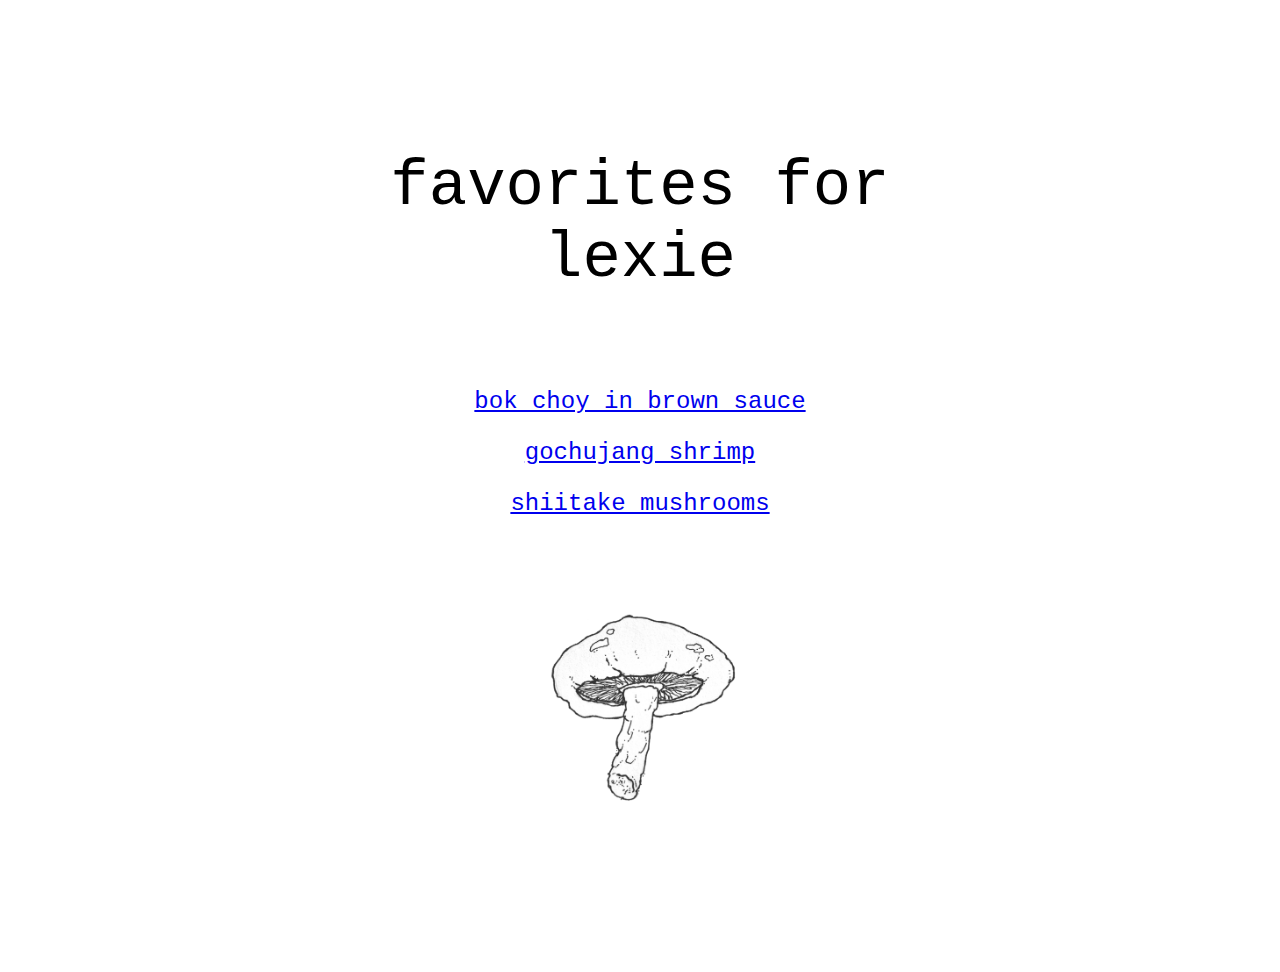
<file: index.html>
<!DOCTYPE html>
<html lang="en">
<head class="index">
    <meta charset="UTF-8">
    <meta http-equiv="X-UA-Compatible" content="IE=edge">
    <meta name="viewport" content="width=device-width, initial-scale=1.0">
    <link rel="stylesheet" href="./styles.css">
    <title>odin recipes</title>
</head>
<body class="index">
    <h1 class="index">favorites for
        <div>lexie</div></h1>

    <p class="link"><a href="recipes/bokchoy.html">bok choy in brown sauce</a></p>
    <p class="link"><a href="recipes/shrimp.html">gochujang shrimp</a></p>
    <p class="link"><a href="recipes/mushrooms.html">shiitake mushrooms</a></p>

    <p><img id="mushroom" src="./img/mushroomdrawing2.png" alt="mushroom drawing"></p>



</body>
</html>
</file>
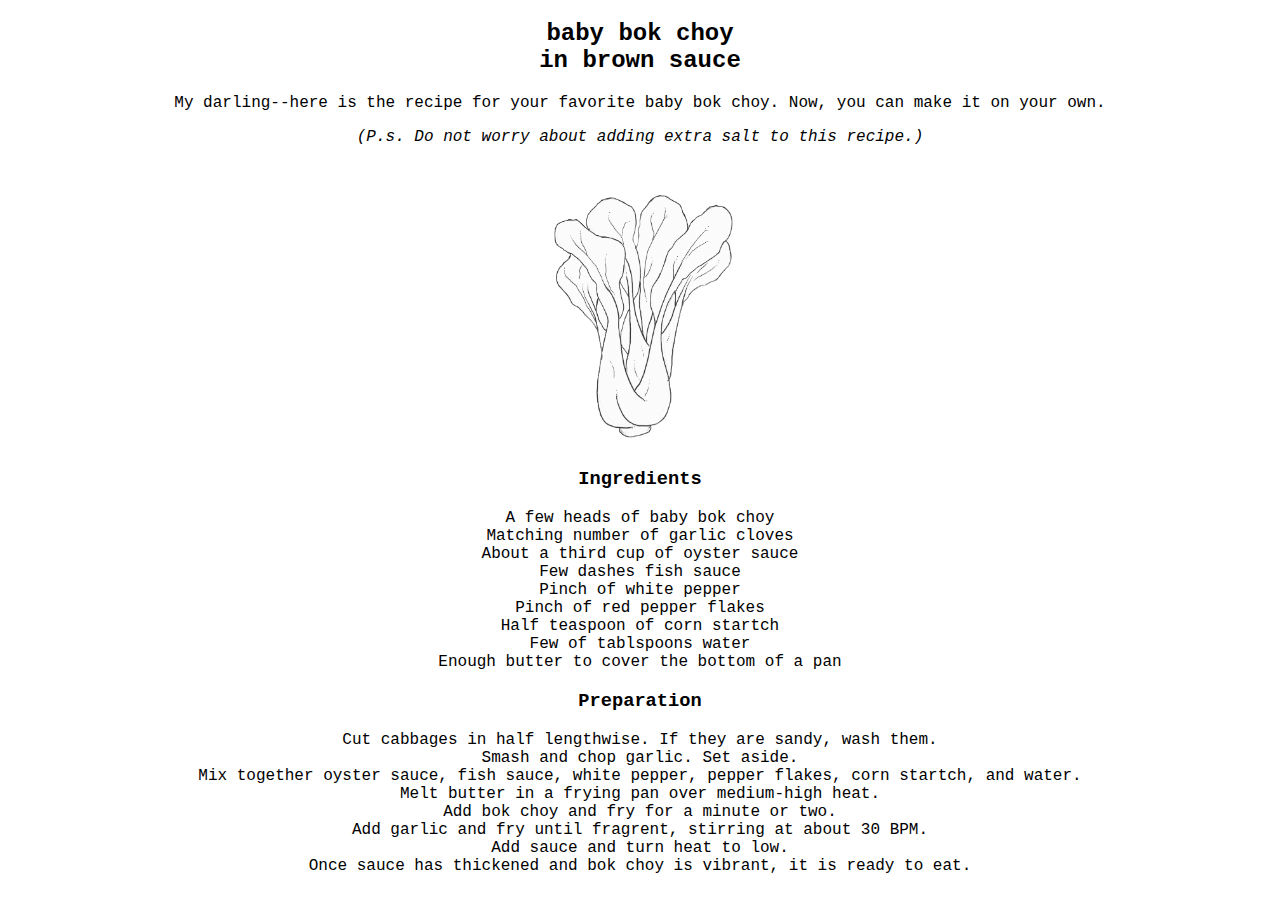
<file: recipes/bokchoy.html>
<!DOCTYPE html>
<html lang="en">
<head>
    <meta charset="UTF-8">
    <meta http-equiv="X-UA-Compatible" content="IE=edge">
    <meta name="viewport" content="width=device-width, initial-scale=1.0">
    <link rel="stylesheet" href="../styles.css">
    <title>bok choy</title>
</head>
<body class="page">
    <h2>baby bok choy<div>
        in brown sauce</div></h2>
    
    <div>
        My darling--here is the recipe for your favorite baby bok choy.
        Now, you can make it on your own.
        <p><em>(P.s. Do not worry about adding extra salt to this recipe.)</em></p>
    </div>        

    <img id="bokchoy" src="../img/bokchoydrawing2.png" alt="Baby bok choy in brown sauce with garlic">
    
    <h3>Ingredients</h3>

        <li>A few heads of baby bok choy</li>
        <li>Matching number of garlic cloves</li>
        <li>About a third cup of oyster sauce</li>
        <li>Few dashes fish sauce</li>
        <li>Pinch of white pepper</li>
        <li>Pinch of red pepper flakes</li>
        <li>Half teaspoon of corn startch</li>
        <li>Few of tablspoons water</li>
        <li>Enough butter to cover the bottom of a pan</li>
    
    
    <h3>Preparation</h3>
    
        <li>Cut cabbages in half lengthwise. If they are sandy, wash them.</li>
        <li>Smash and chop garlic. Set aside.</li>
        <li>Mix together oyster sauce, fish sauce, white pepper, pepper flakes, corn startch, and water.</li>
        <li>Melt butter in a frying pan over medium-high heat.</li>
        <li>Add bok choy and fry for a minute or two.</li>
        <li>Add garlic and fry until fragrent, stirring at about 30 BPM.</li>
        <li>Add sauce and turn heat to low.</li>
        <li>Once sauce has thickened and bok choy is vibrant, it is ready to eat.</li>
    
</body>
</html>
</file>
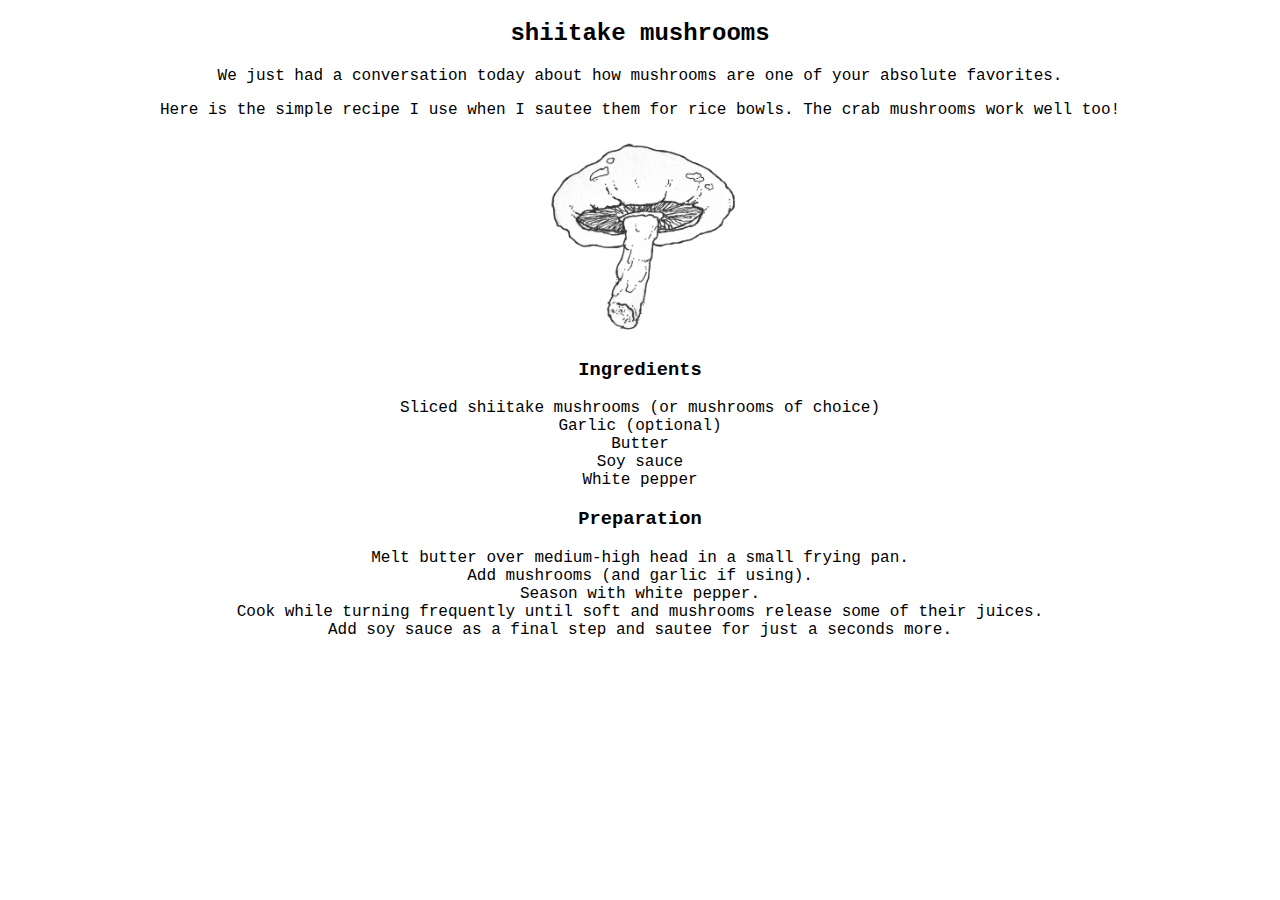
<file: recipes/mushrooms.html>
<!DOCTYPE html>
<html lang="en">
<head>
    <meta charset="UTF-8">
    <meta http-equiv="X-UA-Compatible" content="IE=edge">
    <meta name="viewport" content="width=device-width, initial-scale=1.0">
    <title>mushrooms</title>
    <link rel="stylesheet" href="../styles.css">
</head>
<body class="page">
    <h2>shiitake mushrooms</h2>
    
    <div>
        We just had a conversation today about how mushrooms are one of your absolute favorites.
        <p>Here is the simple recipe I use when I sautee them for rice bowls. The crab mushrooms work well too!</p>
    </div>

    <img id="mushroom2" src="../img/mushroomdrawing2.png" alt="sketch of a shiitake mushroom">

    <h3>Ingredients</h3>
    
        <li>Sliced shiitake mushrooms (or mushrooms of choice)</li>
        <li>Garlic (optional)</li>
        <li>Butter</li>
        <li>Soy sauce</li>
        <li>White pepper</li>
    
    
    <h3>Preparation</h3>
    
        <li>Melt butter over medium-high head in a small frying pan.</li>
        <li>Add mushrooms (and garlic if using).</li>
        <li>Season with white pepper.</li>
        <li>Cook while turning frequently until soft and mushrooms release some of their juices.</li>
        <li>Add soy sauce as a final step and sautee for just a seconds more.</li>
    
    
</body>
</html>
</file>
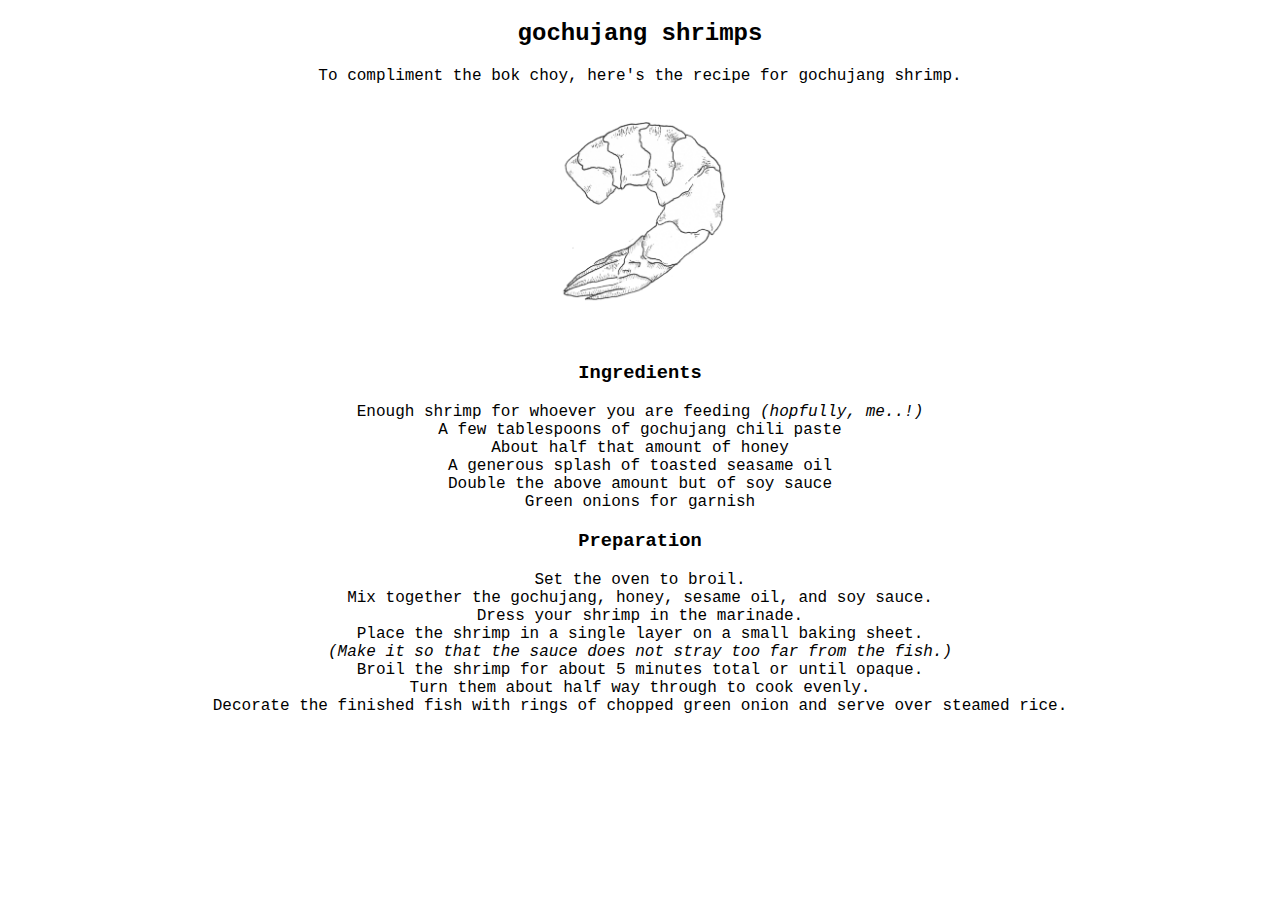
<file: recipes/shrimp.html>
<!DOCTYPE html>
<html lang="en">
<head>
    <meta charset="UTF-8">
    <meta http-equiv="X-UA-Compatible" content="IE=edge">
    <meta name="viewport" content="width=device-width, initial-scale=1.0">
    <title>shrimps</title>
    <link rel="stylesheet" href="../styles.css">
</head>
<body class="page">
    <h2>gochujang shrimps</h2>

    <div>
        To compliment the bok choy, here's the recipe for gochujang shrimp.
    </div>

    <img id="shrimp" src="../img/shrimpdrawing.png" alt="ink sketch of a single shrimp">

    <h3>Ingredients</h3>

    
        <li>Enough shrimp for whoever you are feeding <em>(hopfully, me..!)</em></li>
        <li>A few tablespoons of gochujang chili paste</li>
        <li>About half that amount of honey</li>
        <li>A generous splash of toasted seasame oil</li>
        <li>Double the above amount but of soy sauce</li>
        <li>Green onions for garnish</li>
    

    <h3>Preparation</h3>

    
        <li>Set the oven to broil.</li>
        <li>Mix together the gochujang, honey, sesame oil, and soy sauce.</li>
        <li>Dress your shrimp in the marinade.</li>
        <li>Place the shrimp in a single layer on a small baking sheet.
            <div><em>(Make it so that the sauce does not stray too far from the fish.)</em></div></li>
        <li>Broil the shrimp for about 5 minutes total or until opaque.</li>
        <li>Turn them about half way through to cook evenly.</li>
        <li>Decorate the finished fish with rings of chopped green onion and serve over steamed rice.</li>
    
</body>
</html>
</file>
<file: styles.css>
body,
.index {
    text-align: center;
    font-family: 'Courier New', Courier, monospace;
}

h1,
.index {
    font-weight: lighter;
    font-size: 64px;
    padding: 50px
}

body,
.page {
    text-align: center;
    font-family: 'Courier New', Courier, monospace;
}


.link {
    font-size: 24px;
}

#mushroom {
    padding: 25px;
    height: auto;
    width: 200px;
    opacity: .8;   
}

#bokchoy {
    height: auto;
    width: 200px;
    opacity: .8;
}

#shrimp {
    padding: 35px;
    height: auto;
    width: 175px;
    opacity: .8;
}

#mushroom2 {
    height: auto;
    width: 200px;
    opacity: .8;
}
</file>
